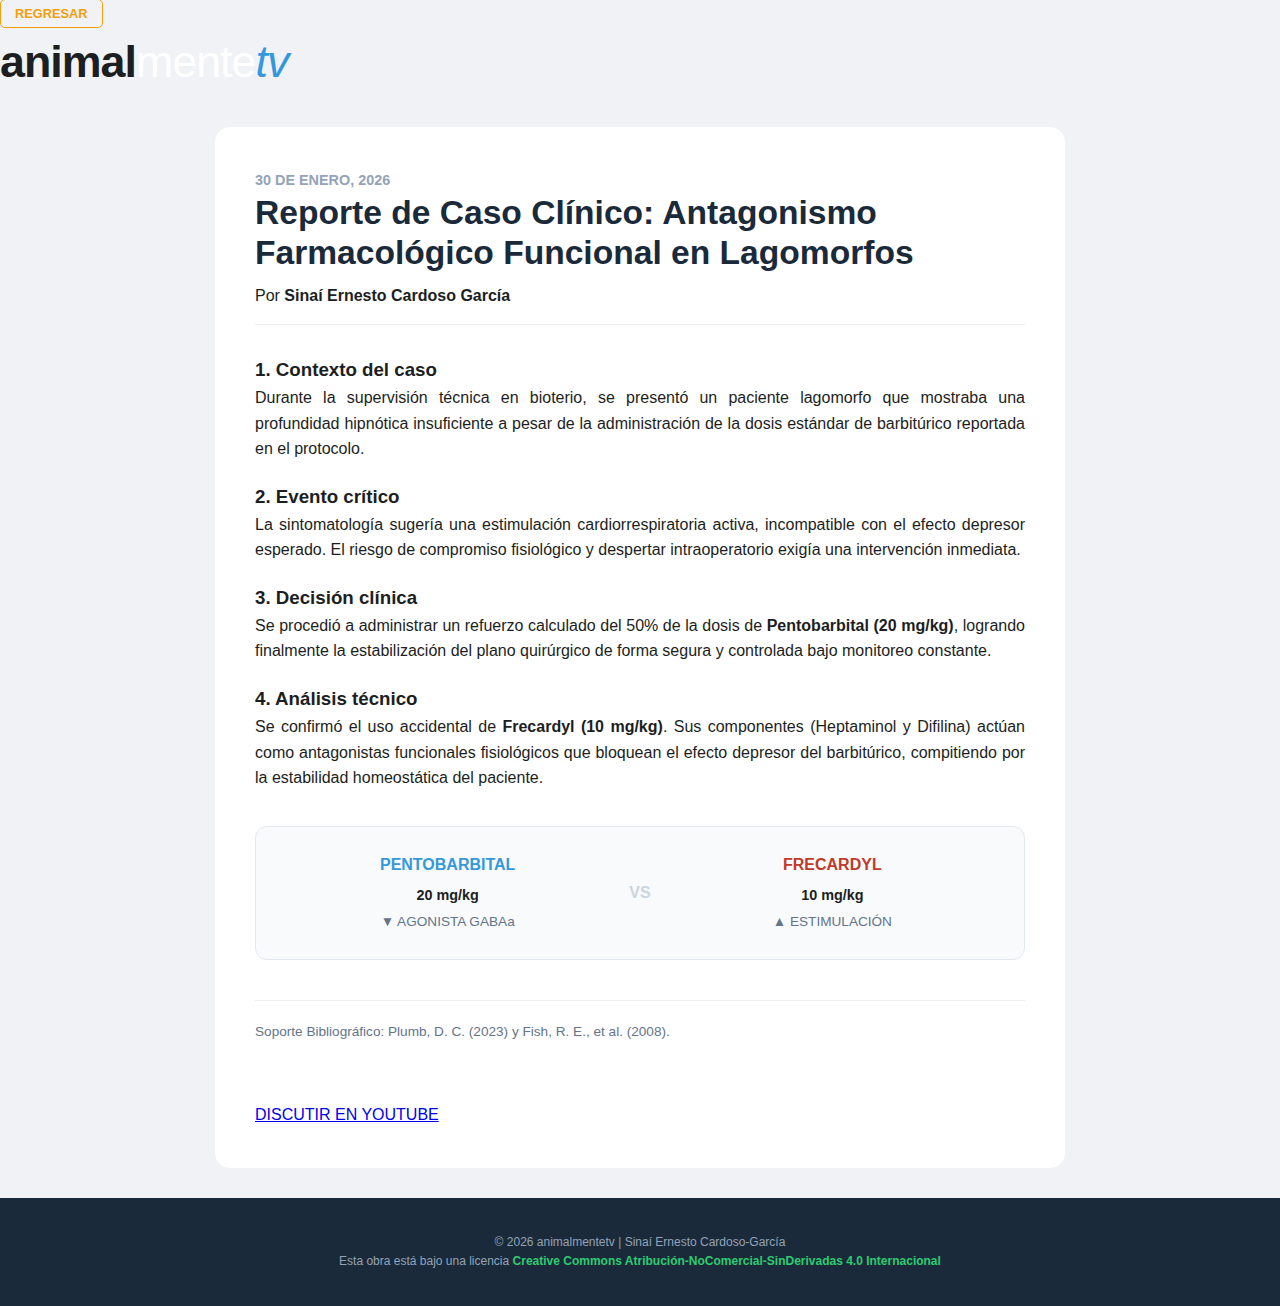
<file: caso-anestesia.html>
<!DOCTYPE html>
<html lang="es">
<head>
    <meta charset="UTF-8">
    <meta name="viewport" content="width=device-width, initial-scale=1.0">
    <title>Reporte de Caso Clínico | AnimalMenteTV</title>
    <link rel="stylesheet" href="style.css?v=19.1">
</head>
<body>
    <header class="header-sub">
        <a href="historias.html" class="btn-regresar-minimal">REGRESAR</a>
        <h2 class="logo-text"><span class="animal-radiante">Animal</span><span class="mente">Mente</span><span class="tv">TV</span></h2>
    </header>

    <main class="contenedor-principal content-wrap" style="max-width:850px;">
        <article class="post-completo">
            <header style="margin-bottom:30px; border-bottom:1px solid #eee; padding-bottom:15px;">
                <span style="font-size:0.9rem; color:#94a3b8; font-weight:bold;">30 DE ENERO, 2026</span>
                <h2 style="font-size:2.1rem; color:#1a2a3a; line-height:1.2;">Reporte de Caso Clínico: Antagonismo Farmacológico Funcional en Lagomorfos</h2>
                <p style="margin-top:10px;">Por <strong>Sinaí Ernesto Cardoso García</strong></p>
            </header>

            <div class="text-justify">
                <h3>1. Contexto del caso</h3>
                <p style="margin-bottom:20px;">Durante la supervisión técnica en bioterio, se presentó un paciente lagomorfo que mostraba una profundidad hipnótica insuficiente a pesar de la administración de la dosis estándar de barbitúrico reportada en el protocolo.</p>

                <h3>2. Evento crítico</h3>
                <p style="margin-bottom:20px;">La sintomatología sugería una estimulación cardiorrespiratoria activa, incompatible con el efecto depresor esperado. El riesgo de compromiso fisiológico y despertar intraoperatorio exigía una intervención inmediata.</p>
                
                <h3>3. Decisión clínica</h3>
                <p style="margin-bottom:20px;">Se procedió a administrar un refuerzo calculado del 50% de la dosis de <strong>Pentobarbital (20 mg/kg)</strong>, logrando finalmente la estabilización del plano quirúrgico de forma segura y controlada bajo monitoreo constante.</p>
                
                <h3>4. Análisis técnico</h3>
                <p>Se confirmó el uso accidental de <strong>Frecardyl (10 mg/kg)</strong>. Sus componentes (Heptaminol y Difilina) actúan como antagonistas funcionales fisiológicos que bloquean el efecto depresor del barbitúrico, compitiendo por la estabilidad homeostática del paciente.</p>
            </div>

            <section style="background:#f8fafc; border:1px solid #e2e8f0; padding:25px; margin:35px 0; border-radius:12px; display:flex; justify-content:space-around; align-items:center; text-align:center;">
                <div style="flex:1;">
                    <strong style="color:#3498db; display:block; margin-bottom:5px;">PENTOBARBITAL</strong>
                    <span style="font-size:0.9rem; font-weight:bold;">20 mg/kg</span><br>
                    <span style="color:#64748b; font-size:0.85rem;">▼ AGONISTA GABAa</span>
                </div>
                <div style="font-weight:900; color:#cbd5e1; padding:0 15px;">VS</div>
                <div style="flex:1;">
                    <strong style="color:#c0392b; display:block; margin-bottom:5px;">FRECARDYL</strong>
                    <span style="font-size:0.9rem; font-weight:bold;">10 mg/kg</span><br>
                    <span style="color:#64748b; font-size:0.85rem;">▲ ESTIMULACIÓN</span>
                </div>
            </section>

            <footer style="margin-top:40px; border-top:1px solid #eee; padding-top:20px;">
                <p style="font-size:0.85rem; color:#64748b; margin-bottom:15px;">Soporte Bibliográfico: Plumb, D. C. (2023) y Fish, R. E., et al. (2008).</p>
            </footer>

            <div class="flex-btn" style="margin-top:40px;">
                <a href="https://www.youtube.com/@animalmentetv" target="_blank" class="btn-solid btn-red">DISCUTIR EN YOUTUBE</a>
            </div>
        </article>
    </main>

    <footer class="main-footer">
        <div>© 2026 animalmentetv | Sinaí Ernesto Cardoso-García</div>
        <div>Esta obra está bajo una licencia <a href="https://creativecommons.org/licenses/by-nc-nd/4.0/deed.es" target="_blank" class="cc-link">Creative Commons Atribución-NoComercial-SinDerivadas 4.0 Internacional</a></div>
    </footer>
</body>
</html>
</file>
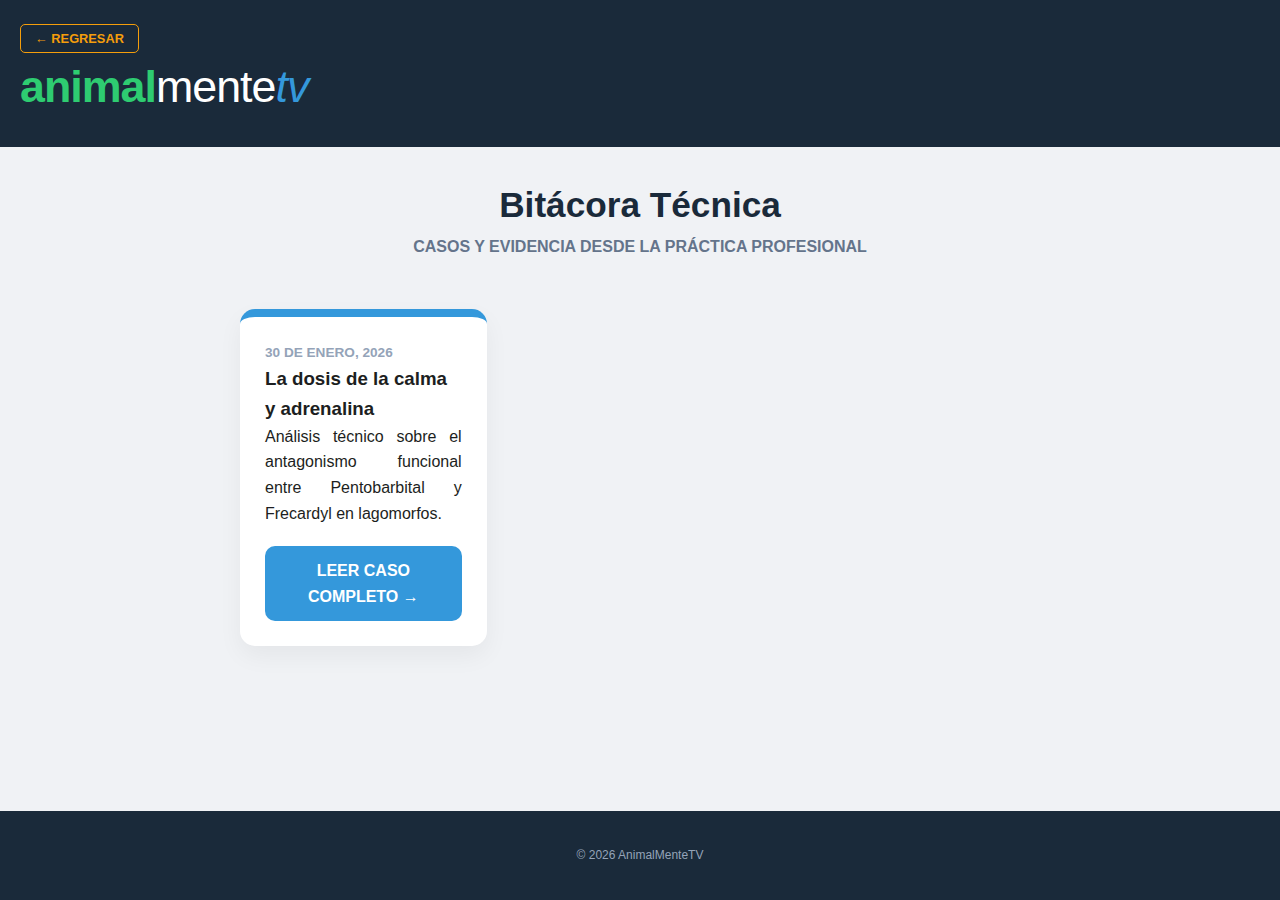
<file: historias.html>
<!DOCTYPE html>
<html lang="es">
<head>
    <meta charset="UTF-8">
    <meta name="viewport" content="width=device-width, initial-scale=1.0">
    <title>Bitácora | AnimalMenteTV</title>
    <link rel="stylesheet" href="style.css?v=cosmos4.0">
    <link rel="icon" href="favicon.jpg">
</head>
<body class="site-container">
    <header class="header-blog">
        <a href="index.html" class="btn-regresar-minimal">← REGRESAR</a>
        <h2 class="logo-text"><span class="animal">Animal</span><span class="mente">Mente</span><span class="tv">TV</span></h2>
        <div style="width:100px;"></div>
    </header>

    <main class="contenedor-principal content-wrap">
        <section style="text-align: center; margin-bottom: 50px;">
            <h2 style="font-size: 2.2rem; color: #1a2a3a;">Bitácora Técnica</h2>
            <p style="color: #64748b; font-weight: bold; text-transform: uppercase;">Casos y evidencia desde la práctica profesional</p>
        </section>

        <div class="grid-servicios" style="max-width: 800px; margin: 0 auto;">
            <article class="card card-azul">
                <span style="font-size:0.85rem; color:#94a3b8; font-weight:bold;">30 DE ENERO, 2026</span>
                <h3>La dosis de la calma y adrenalina</h3>
                <p class="text-justify">Análisis técnico sobre el antagonismo funcional entre Pentobarbital y Frecardyl en lagomorfos.</p>
                <div class="flex-btn"><a href="caso-anestesia.html" class="btn btn-azul">LEER CASO COMPLETO →</a></div>
            </article>
        </div>
    </main>

    <footer class="main-footer"><p>© 2026 AnimalMenteTV</p></footer>
</body>
</html>
</file>
<file: style.css>
/* ==========================================
   CSS LEGO PREMIUM - v45.0
   ========================================== */
* { box-sizing: border-box; margin: 0; padding: 0; }
html, body { height: 100%; }
body { font-family: 'Outfit', sans-serif; background: #f0f2f5; color: #1c1e21; display: flex; flex-direction: column; line-height: 1.6; }

.site-container { min-height: 100vh; display: flex; flex-direction: column; }
.content-wrap { flex: 1 0 auto; }

/* JUSTIFICACIÓN MATEMÁTICA FORZADA */
.text-justify { 
    text-align: justify !important; 
    text-justify: inter-word !important; 
}

/* --- HEADERS --- */
.main-header { background: #1a2a3a; color: white; text-align: center; padding: 50px 20px; }
.logo-img { display: block; margin: 0 auto 15px; width: 75px !important; border-radius: 50%; border: 2px solid #2ecc71; }
.logo-text { font-size: 2.8rem; letter-spacing: -1px; text-transform: lowercase; }
.animal { color: #2ecc71; font-weight: 700; }
.mente { color: #ffffff; font-weight: 400; }
.tv { color: #3498db; font-weight: 300; font-style: italic; }
.tagline { color: #2ecc71; font-weight: bold; font-size: 0.9rem; letter-spacing: 2px; text-transform: uppercase; margin-top: 10px; }
.sub-tagline { color: #94a3b8; font-size: 0.7rem; margin-top: 5px; font-weight: bold; }

/* HEADER BLOG (BALANCEADO) */
.header-blog { background: #1a2a3a; color: white; padding: 25px 20px; }
.header-flex-wrapper { display: flex; align-items: center; justify-content: space-between; max-width: 1100px; margin: 0 auto; }
.btn-regresar-minimal { color: #f59e0b !important; text-decoration: none; font-weight: bold; font-size: 0.8rem; border: 1px solid #f59e0b; padding: 6px 14px; border-radius: 5px; flex: 0 0 auto; }
.titulo-centrado { flex: 1; text-align: center; }
.spacer-placeholder { flex: 0 0 100px; }

/* --- GRID Y TARJETAS --- */
.contenedor-principal { width: 95%; max-width: 1100px; margin: 30px auto; }
.grid-servicios { display: grid; grid-template-columns: 1fr; gap: 20px; }
.card { background: white; border-radius: 15px; padding: 25px; box-shadow: 0 10px 25px rgba(0,0,0,0.05); display: flex; flex-direction: column; height: 100%; border-top: 8px solid #ccc; }
.flex-btn { margin-top: auto; padding-top: 20px; }

/* COLORES DE BORDES RESTAURADOS */
.card-lagomorfos { border-top-color: #27ae60; }
.card-bioterio { border-top-color: #16a085; }
.card-etologia { border-top-color: #1b5e20; }
.card-cursos { border-top-color: #f39c12; }
.card-azul { border-top-color: #3498db; }
.card-roja { border-top-color: #c0392b; }

/* --- RECONOCIMIENTO BLINDADO --- */
.card-reconocimiento { background-color: #1a2a3a !important; color: white !important; border-radius: 15px; padding: 35px; margin: 40px 0; border-left: 10px solid #2ecc71 !important; }

/* --- BOTONES Y LECTURA --- */
.lectura { width: 95%; max-width: 850px; margin: 30px auto; }
.post-completo { background: white; border-radius: 15px; padding: 40px; }
.btn { display: inline-block; width: 100%; padding: 12px; border-radius: 10px; text-decoration: none; color: white; font-weight: bold; text-align: center; }
.btn-azul { background: #3498db; }
.btn-yt { background: #c0392b !important; }
.btn-wa { display: block; width: 100%; max-width: 350px; margin: 40px auto; background: #00e676 !important; color: #1a2a3a !important; padding: 20px; border-radius: 50px; text-decoration: none; font-weight: bold; text-align: center; }

/* --- CIENCIA Y RESPONSIVE --- */
.capsula-ciencia { margin-top: 40px; padding: 25px; background: #f1f5f9; border-radius: 12px; border: 1px dashed #3498db; }
.esquema-comparativo { display: flex; align-items: center; justify-content: space-around; margin: 20px 0; gap: 10px; }
.bloque-farmaco { flex: 1; padding: 15px; border-radius: 8px; text-align: center; border: 2px solid #ccc; font-weight: bold; }
.pento { background: #e0f2fe; border-color: #3498db; }
.freca { background: #fef2f2; border-color: #ef4444; }

.main-footer { background: #1a2a3a; color: #94a3b8; text-align: center; padding: 35px 20px; font-size: 0.75rem; }
.cc-link { color: #2ecc71 !important; font-weight: bold; text-decoration: none; }

/* REGLAS MÓVIL BLINDADAS */
@media (max-width: 767px) {
    .header-flex-wrapper { flex-direction: column; gap: 15px; }
    .btn-regresar-minimal { align-self: flex-start; }
    .spacer-placeholder { display: none; }
    .esquema-comparativo { flex-direction: column; gap: 15px; }
    .bloque-farmaco { width: 100%; }
}
@media (min-width: 768px) {
    .grid-servicios { grid-template-columns: repeat(3, 1fr); gap: 30px; }
}
</file>
